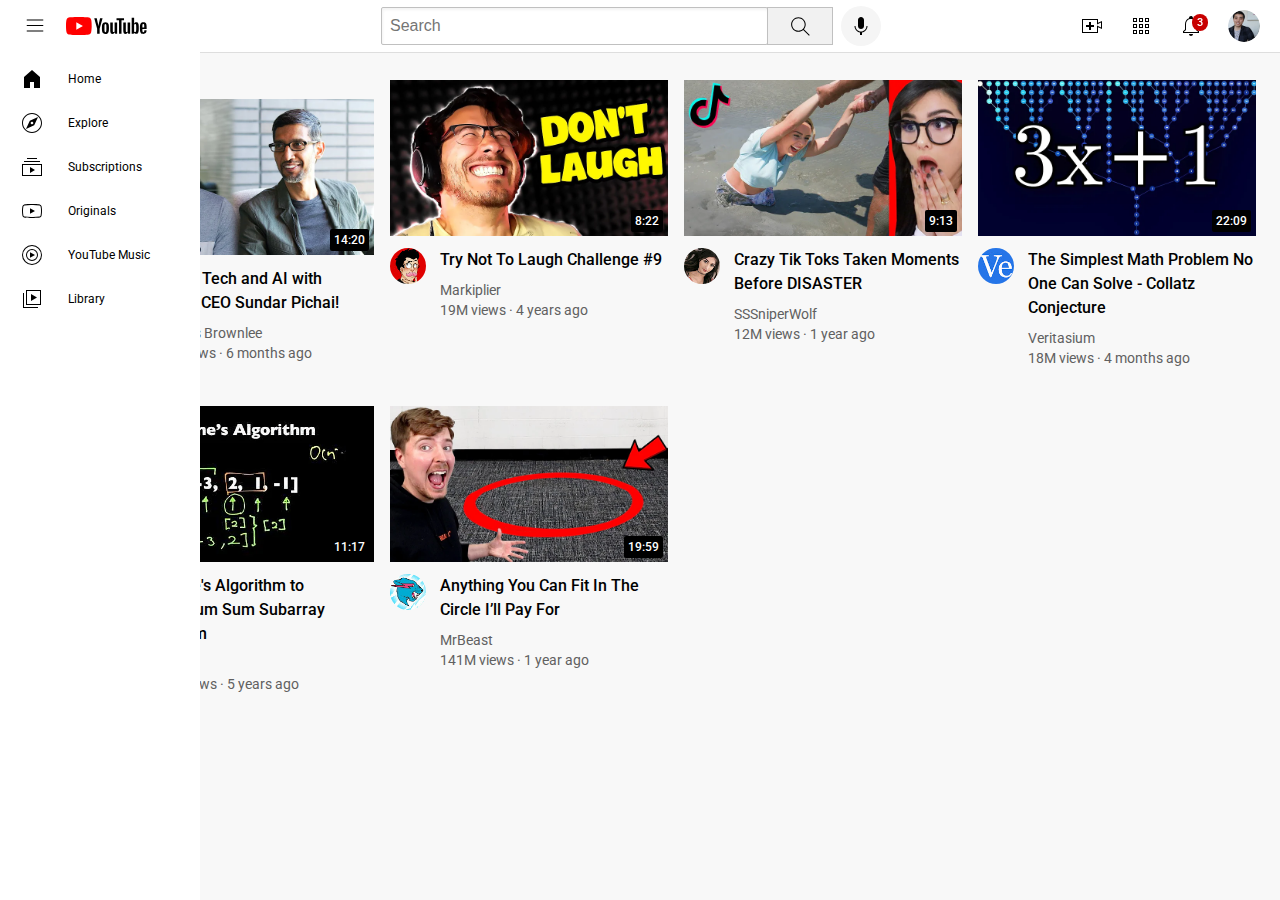
<file: index.html>
<!DOCTYPE html>

<html>
  <head>
    <link rel="preconnect" href="https://fonts.googleapis.com">
    <link rel="preconnect" href="https://fonts.gstatic.com" crossorigin>
    <link href="https://fonts.googleapis.com/css2?family=Roboto:wght@100;300;400;500;700&display=swap" rel="stylesheet">
    <title>Youtube.com Clone</title>
    <link rel="stylesheet" href="styles/general.css">
    <link rel="stylesheet" href="styles/header.css">
    <link rel="stylesheet" href="styles/video.css">
    <link rel="stylesheet" href="styles/sidebar.css">
  </head>
  <body>
    <header class="header">
      <div class="left-section">
        <img class="hamburger-menu" src="icons/hamburger-menu.svg">
        <img class="YouTube-logo" src="icons/youtube-logo.svg">
      </div>
      <div class="middle-section">
        <input class="search-bar" type="text" placeholder="Search">
        <button class="search-button">
          <img class="search-icon" src="icons/search.svg">
          <div class="tooltip">Search</div>
        </button>
        <!-- Comment -->
        <button class="voice-search-button">
          <img class="voice-search-icon" src="icons/voice-search-icon.svg">
          <div class="tooltip">Search with your voice</div>
        </button>
      </div>
      <div class="right-section">
        <div class="upload-icon-container">
          <img class="upload-icon" src="icons/upload.svg">
          <div class="tooltip">Create</div>
        </div>
        <div class="youtube-apps-icon-container">
          <img class="youtube-apps-icon" src="icons/youtube-apps.svg">
          <div class="tooltip">YouTube apps</div>
        </div>
        <div class="notifications-icon-cont">
          <div class="tooltip">Notifications</div>
          <img class="notifications-icon" src="icons/notifications.svg">
          <div class="notifications-count">
            3
          </div>
        </div>
        <img class="current-user-picture" src="channel-pics/my-channel.jpeg">
      </div>
    </header>
    
    <nav class="sidebar">
      <div class="sidebar-link">
        <img src="icons/home.svg">
        <div>Home</div>
      </div>
      <div class="sidebar-link">
        <img src="icons/explore.svg">
        <div>Explore</div>
      </div>
      <div class="sidebar-link">
        <img src="icons/subscriptions.svg">
        <div>Subscriptions</div>
      </div>
      <div class="sidebar-link">
        <img src="icons/originals.svg">
        <div>Originals</div>
      </div>
      <div class="sidebar-link">
        <img src="icons/youtube-music.svg">
        <div>YouTube Music</div>
      </div>
      <div class="sidebar-link">
        <img src="icons/library.svg">
        <div>Library</div>
      </div>
    </nav>

    <main>
      <section class="video-grid">
        <div class="video-preview">
          <a href="https://gi0wani.github.io/YouTube-clone-website/15a.html">
            <p>Link</p>
          </a>
          <div class="thumbnail-row">
            <a href="https://www.youtube.com/watch?v=n2RNcPRtAiY">
              <img class="thumbnail" src="thumbnails/thumbnail-1.webp">
            </a>
            <div class="video-time">
              14:20
            </div>
          </div>
    
          <div class="video-info-grid">
            <div class="channel-pic">
              <a href="https://www.youtube.com/c/mkbhd">
                <img class="profile-picture" src="channel-pics/channel-1.jpeg">
              </a>
              <div class="preview-box">
                <div class="profile-prev-picture-box">
                  <img class="profile-prev-picture" src="channel-pics/channel-1.jpeg">
                </div>
                <div class="text-preview-box">
                  <p class="author-prev-picture">
                    Marques Brownlee
                  </p>
                  <p class="subs-prev-picture">
                    15M subscribers
                  </p>
                </div>
              </div>
            </div>
            <div class="video-info">
              <p class="video-title">
                <a class="video-link" href="https://www.youtube.com/watch?v=n2RNcPRtAiY">Talking Tech and AI with Google CEO Sundar Pichai!</a>
              </p>
  
              <p class="video-author">
                <a class="channel-link" href="https://www.youtube.com/c/mkbhd">
                  Marques Brownlee
                </a>
              </p>
        
              <p class="video-stats">
                3.4M views &middot; 6 months ago
              </p>
            </div>
          </div>
        </div>
    
        <div class="video-preview">
          <div class="thumbnail-row">
            <a href="https://www.youtube.com/watch?v=mP0RAo9SKZk">
              <img class="thumbnail" src="thumbnails/thumbnail-2.webp">
            </a>
            <div class="video-time">
              8:22
            </div>
          </div>
    
          <div class="video-info-grid">
            <div class="channel-pic">
              <a href="https://www.youtube.com/c/markiplier">
                <img class="profile-picture" src="channel-pics/channel-2.jpeg">
              </a>
              <div class="preview-box">
                <div class="profile-prev-picture-box">
                  <img class="profile-prev-picture" src="channel-pics/channel-2.jpeg">
                </div>
                <div class="text-preview-box">
                  <p class="author-prev-picture">
                    Markiplier
                  </p>
                  <p class="subs-prev-picture">
                    37M subscribers
                  </p>
                </div>
              </div>
            </div>
            <div class="video-info">
              <p class="video-title">
                <a class="video-link" href="https://www.youtube.com/watch?v=mP0RAo9SKZk">Try Not To Laugh Challenge #9</a>
              </p>
              <p class="video-author">
                <a class="channel-link" href="https://www.youtube.com/c/markiplier">
                  Markiplier
                </a>
              </p>
              
              <p class="video-stats">
                19M views &middot; 4 years ago
              </p>
            </div>
          </div>
        </div>
    
        <div class="video-preview">
          <div class="thumbnail-row">
            <a href="https://www.youtube.com/watch?v=FgjPQQeTh1w">
              <img class="thumbnail" src="thumbnails/thumbnail-3.webp">
            </a>
            <div class="video-time">
              9:13
            </div>
          </div>
    
          <div class="video-info-grid">
            <div class="channel-pic">
              <a href="https://www.youtube.com/user/SSSniperWolf">
                <img class="profile-picture" src="channel-pics/channel-3.jpeg">
              </a>
              <div class="preview-box">
                <div class="profile-prev-picture-box">
                  <img class="profile-prev-picture" src="channel-pics/channel-3.jpeg">
                </div>
                <div class="text-preview-box">
                  <p class="author-prev-picture">
                    SSSniperWolf
                  </p>
                  <p class="subs-prev-picture">
                    35M subscribers
                  </p>
                </div>
              </div>
            </div>
            <div class="video-info">
              <p class="video-title">
                <a class="video-link" href="https://www.youtube.com/watch?v=FgjPQQeTh1w">Crazy Tik Toks Taken Moments Before DISASTER</a>
              </p>
              
              <p class="video-author">
                <a class="channel-link" href="https://www.youtube.com/user/SSSniperWolf">
                  SSSniperWolf
                </a>
              </p>
        
              <p class="video-stats">
                12M views &middot; 1 year ago
              </p>
            </div>
          </div>
        </div>
    
        <div class="video-preview">
          <div class="thumbnail-row">
            <a href="https://www.youtube.com/watch?v=094y1Z2wpJg">
              <img class="thumbnail" src="thumbnails/thumbnail-4.webp">
            </a>
            <div class="video-time">
              22:09
            </div>
          </div>
    
          <div class="video-info-grid">
            <div class="channel-pic">
              <a href="https://www.youtube.com/c/veritasium">
                <img class="profile-picture" src="channel-pics/channel-4.jpeg">
              </a>
              <div class="preview-box">
                <div class="profile-prev-picture-box">
                  <img class="profile-prev-picture" src="channel-pics/channel-4.jpeg">
                </div>
                <div class="text-preview-box">
                  <p class="author-prev-picture">
                    Veritasium
                  </p>
                  <p class="subs-prev-picture">
                    17M subscribers
                  </p>
                </div>
              </div>
            </div>
            <div class="video-info">
              <p class="video-title">
                <a class="video-link" href="https://www.youtube.com/watch?v=094y1Z2wpJg">The Simplest Math Problem No One Can Solve - Collatz Conjecture</a>
              </p>
        
              <p class="video-author">
                <a class="channel-link" href="https://www.youtube.com/c/veritasium">
                  Veritasium
                </a>
              </p>
        
              <p class="video-stats">
                18M views &middot; 4 months ago
              </p>
            </div>
          </div>
        </div>
    
        <div class="video-preview">
          <div class="thumbnail-row">
            <a href="https://www.youtube.com/watch?v=86CQq3pKSUw">
              <img class="thumbnail" src="thumbnails/thumbnail-5.webp">
            </a>
            <div class="video-time">
              11:17
            </div>
          </div>
    
          <div class="video-info-grid">
            <div class="channel-pic">
              <a href="https://www.youtube.com/c/CSDojo">
                <img class="profile-picture" src="channel-pics/channel-5.jpeg">
              </a>
              <div class="preview-box">
                <div class="profile-prev-picture-box">
                  <img class="profile-prev-picture" src="channel-pics/channel-5.jpeg">
                </div>
                <div class="text-preview-box">
                  <p class="author-prev-picture">
                    CS Dojo
                  </p>
                  <p class="subs-prev-picture">
                    1.9M subscribers
                  </p>
                </div>
              </div>
            </div>
            <div class="video-info">
              <p class="video-title">
                <a class="video-link" href="https://www.youtube.com/watch?v=86CQq3pKSUw">Kadane's Algorithm to Maximum Sum Subarray Problem</a>
              </p>
        
              <p class="video-author">
                <a class="channel-link" href="https://www.youtube.com/c/CSDojo">
                  CS Dojo
                </a>
              </p>
        
              <p class="video-stats">
                519K views &middot; 5 years ago
              </p>
            </div>
          </div>
        </div>
    
        <div class="video-preview">
          <div class="thumbnail-row">
            <a href="https://www.youtube.com/watch?v=yXWw0_UfSFg">
              <img class="thumbnail" src="thumbnails/thumbnail-6.webp">
            </a>
            <div class="video-time">
              19:59
            </div>
          </div>
    
          <div class="video-info-grid">
            <div class="channel-pic">
              <a href="https://www.youtube.com/channel/UCX6OQ3DkcsbYNE6H8uQQuVA">
                <img class="profile-picture" src="channel-pics/channel-6.jpeg">
              </a>
              <div class="preview-box">
                <div class="profile-prev-picture-box">
                  <img class="profile-prev-picture" src="channel-pics/channel-6.jpeg">
                </div>
                <div class="text-preview-box">
                  <p class="author-prev-picture">
                    MrBeast
                  </p>
                  <p class="subs-prev-picture">
                    340M subscribers
                  </p>
                </div>
              </div>
            </div>
            <div class="video-info">
              <p class="video-title">
                <a class="video-link" href="https://www.youtube.com/watch?v=yXWw0_UfSFg">Anything You Can Fit In The Circle I’ll Pay For</a>
              </p>
        
              <p class="video-author">
                <a class="channel-link" href="https://www.youtube.com/channel/UCX6OQ3DkcsbYNE6H8uQQuVA">
                  MrBeast
                </a>
              </p>
        
              <p class="video-stats">
                141M views &middot; 1 year ago
              </p>
            </div>
          </div>
        </div>
      </section>
    </main>
  </body>
</html>
</file>
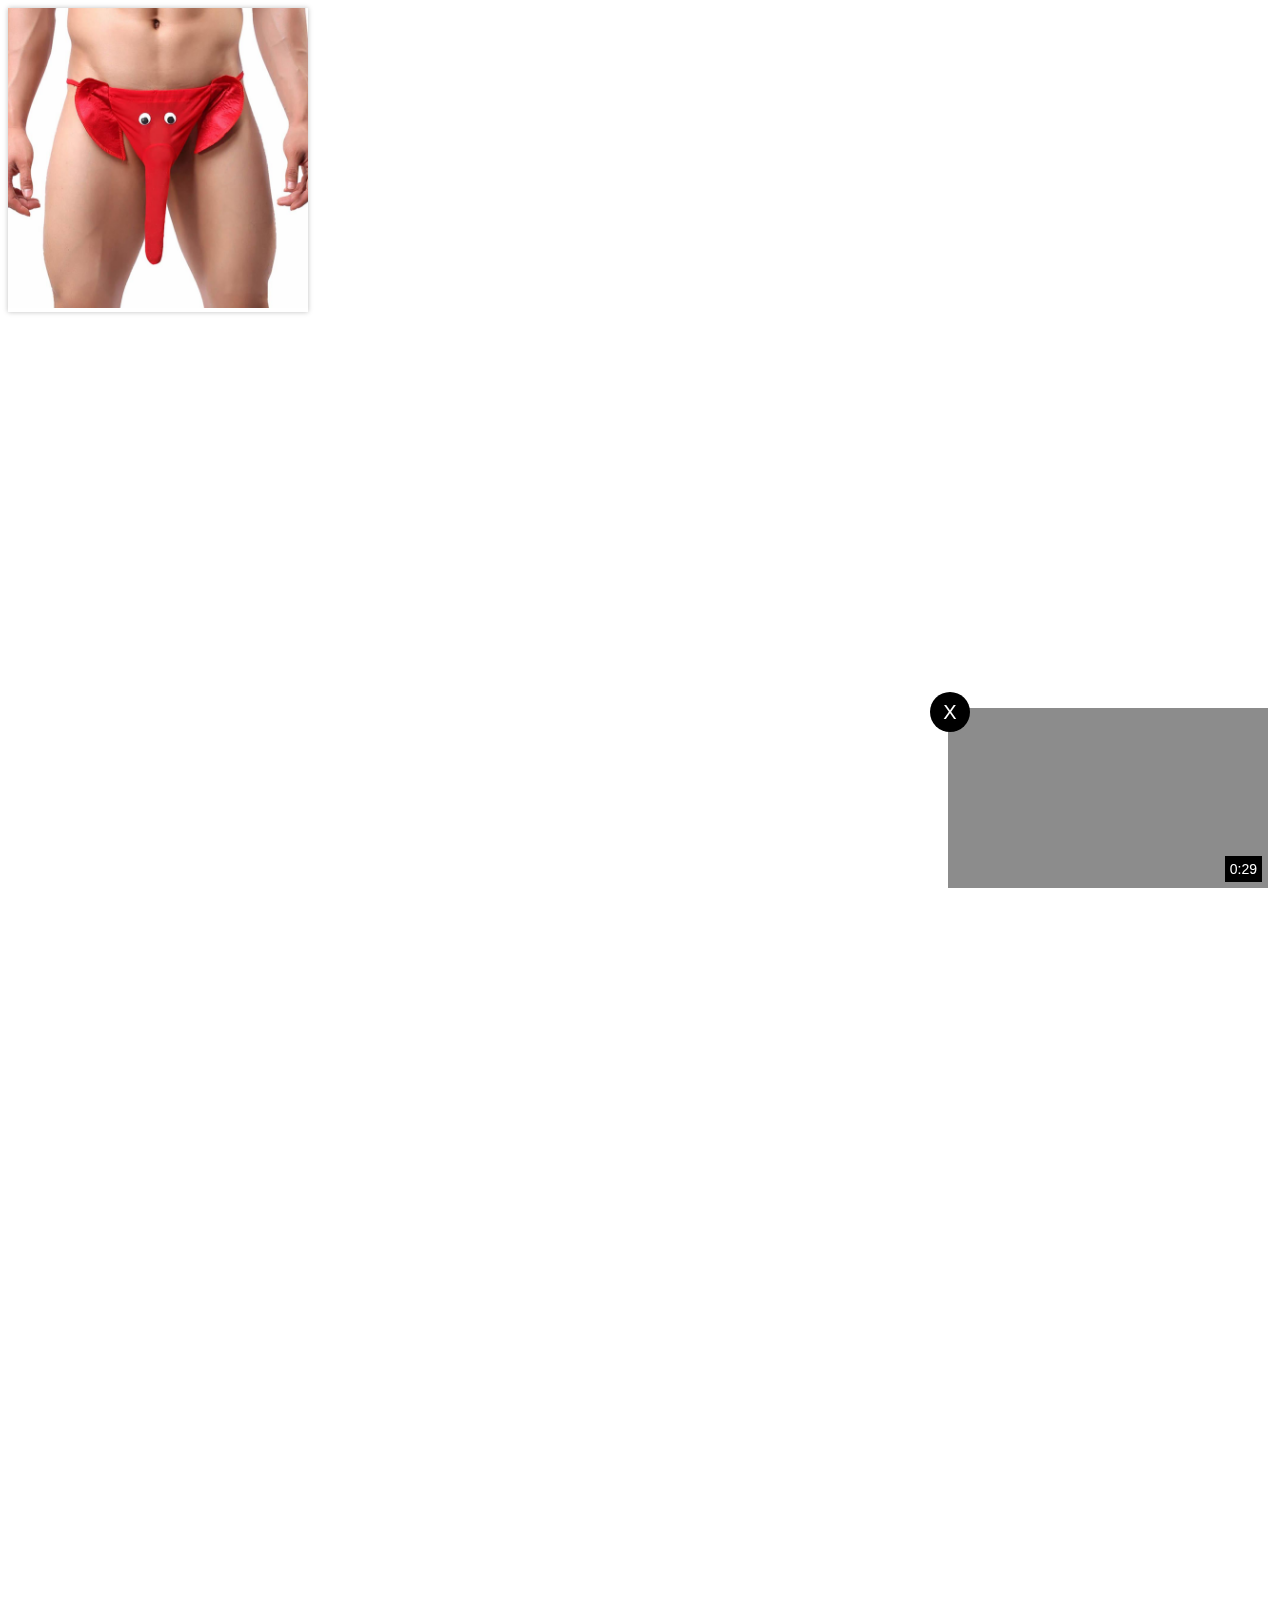
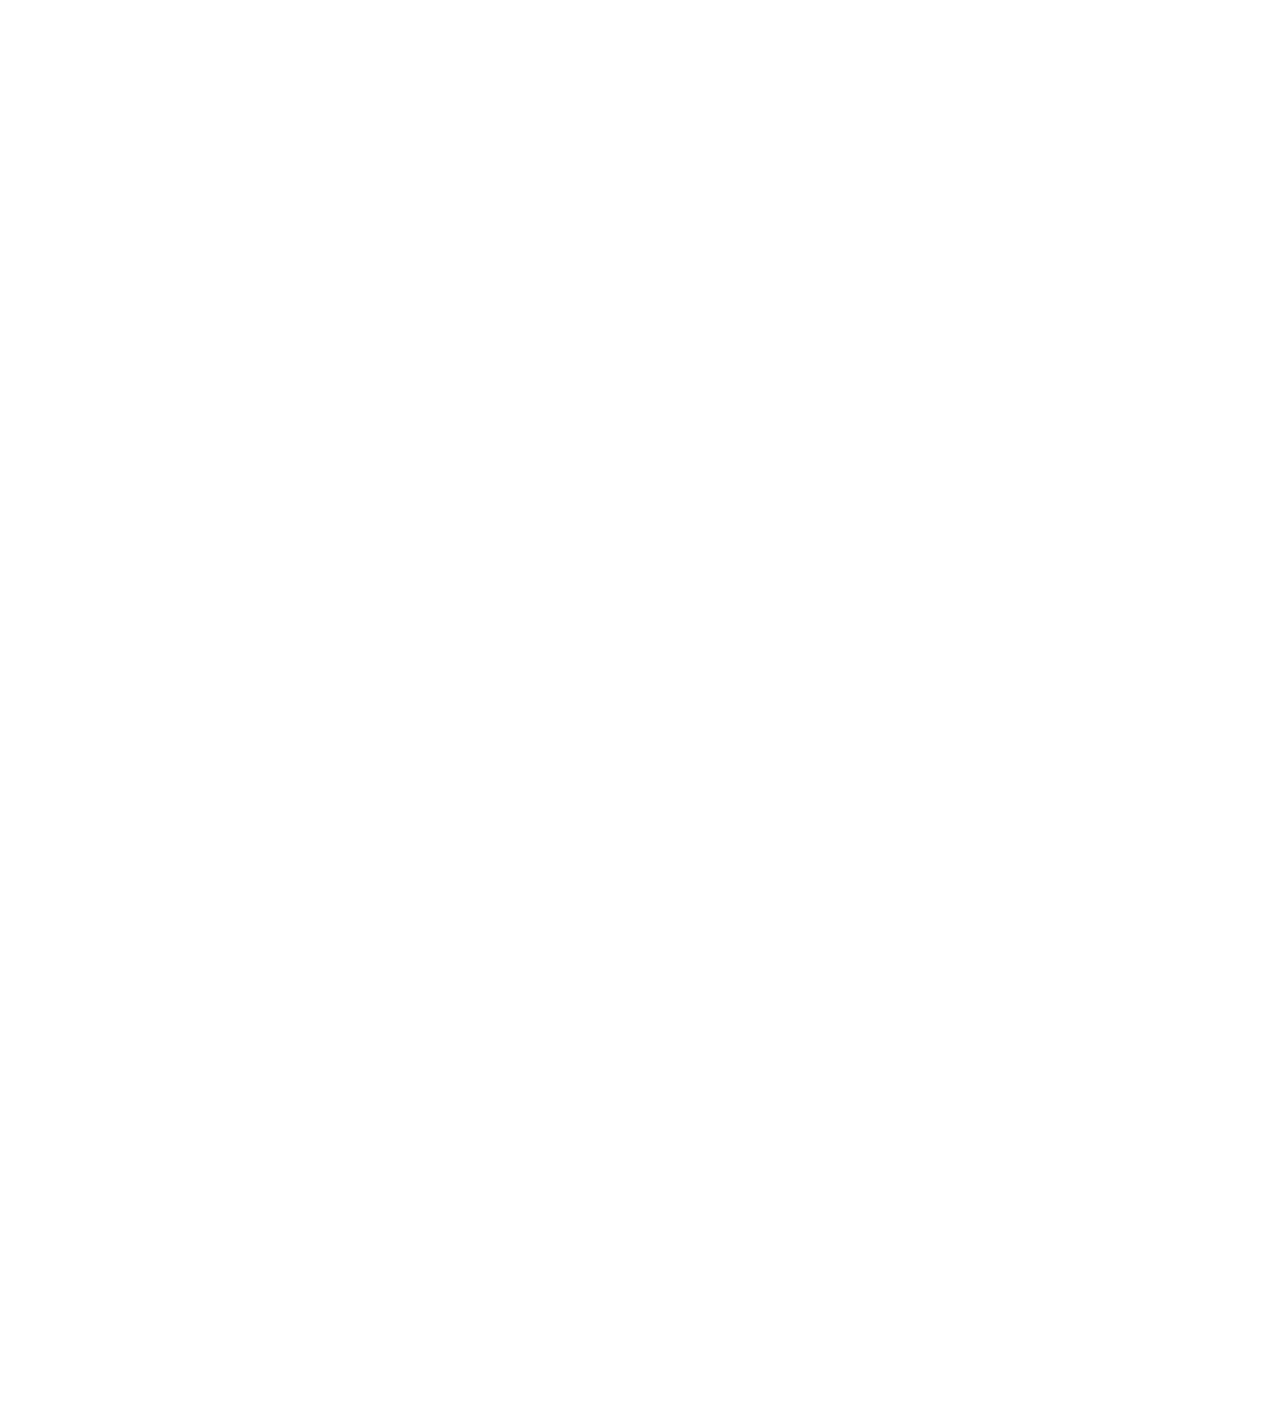
<file: 15a.html>
<!DOCTYPE html>

<html>
  <head>
    <title>Exercise 1</title>
    <link rel="stylesheet" href="styles/15a.css">
  </head>
  <body>
    <div class="square-class">
      <button class="button-class">
        X
      </button>
      <div class="time-class">
        0:29
      </div>
    </div>
    <div class="lot-box">
      <img class="image-class" src="pisun.webp">
      <div class="text-class">
        20% OFF
      </div>
      <div>
      </div>
      <div class="cart-box">
        <button class="cart-button">
          Add to Cart
        </button>
      </div>
    </div>
  </body>
</html>
</file>
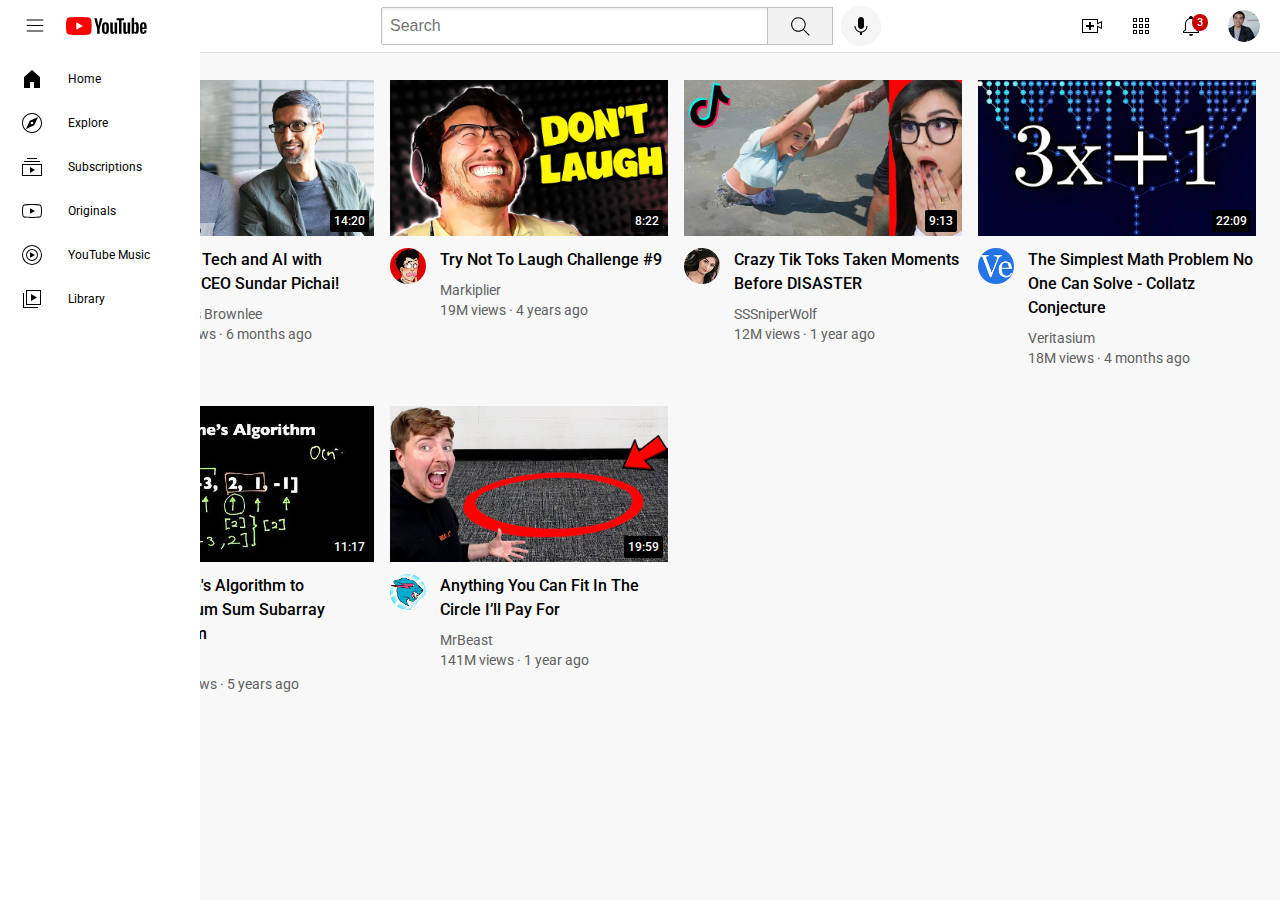
<file: youtube.html>
<!DOCTYPE html>

<html>
  <head>
    <link rel="preconnect" href="https://fonts.googleapis.com">
    <link rel="preconnect" href="https://fonts.gstatic.com" crossorigin>
    <link href="https://fonts.googleapis.com/css2?family=Roboto:wght@100;300;400;500;700&display=swap" rel="stylesheet">
    <title>Youtube.com Clone</title>
    <link rel="stylesheet" href="styles/general.css">
    <link rel="stylesheet" href="styles/header.css">
    <link rel="stylesheet" href="styles/video.css">
    <link rel="stylesheet" href="styles/sidebar.css">
  </head>
  <body>
    <header class="header">
      <div class="left-section">
        <img class="hamburger-menu" src="icons/hamburger-menu.svg">
        <img class="YouTube-logo" src="icons/youtube-logo.svg">
      </div>
      <div class="middle-section">
        <input class="search-bar" type="text" placeholder="Search">
        <button class="search-button">
          <img class="search-icon" src="icons/search.svg">
          <div class="tooltip">Search</div>
        </button>
        <!-- Comment -->
        <button class="voice-search-button">
          <img class="voice-search-icon" src="icons/voice-search-icon.svg">
          <div class="tooltip">Search with your voice</div>
        </button>
      </div>
      <div class="right-section">
        <div class="upload-icon-container">
          <img class="upload-icon" src="icons/upload.svg">
          <div class="tooltip">Create</div>
        </div>
        <div class="youtube-apps-icon-container">
          <img class="youtube-apps-icon" src="icons/youtube-apps.svg">
          <div class="tooltip">YouTube apps</div>
        </div>
        <div class="notifications-icon-cont">
          <div class="tooltip">Notifications</div>
          <img class="notifications-icon" src="icons/notifications.svg">
          <div class="notifications-count">
            3
          </div>
        </div>
        <img class="current-user-picture" src="channel-pics/my-channel.jpeg">
      </div>
    </header>
    
    <nav class="sidebar">
      <div class="sidebar-link">
        <img src="icons/home.svg">
        <div>Home</div>
      </div>
      <div class="sidebar-link">
        <img src="icons/explore.svg">
        <div>Explore</div>
      </div>
      <div class="sidebar-link">
        <img src="icons/subscriptions.svg">
        <div>Subscriptions</div>
      </div>
      <div class="sidebar-link">
        <img src="icons/originals.svg">
        <div>Originals</div>
      </div>
      <div class="sidebar-link">
        <img src="icons/youtube-music.svg">
        <div>YouTube Music</div>
      </div>
      <div class="sidebar-link">
        <img src="icons/library.svg">
        <div>Library</div>
      </div>
    </nav>

    <main>
      <section class="video-grid">
        <div class="video-preview">
          <div class="thumbnail-row">
            <a href="https://www.youtube.com/watch?v=n2RNcPRtAiY">
              <img class="thumbnail" src="thumbnails/thumbnail-1.webp">
            </a>
            <div class="video-time">
              14:20
            </div>
          </div>
    
          <div class="video-info-grid">
            <div class="channel-pic">
              <a href="https://www.youtube.com/c/mkbhd">
                <img class="profile-picture" src="channel-pics/channel-1.jpeg">
              </a>
              <div class="preview-box">
                <div class="profile-prev-picture-box">
                  <img class="profile-prev-picture" src="channel-pics/channel-1.jpeg">
                </div>
                <div class="text-preview-box">
                  <p class="author-prev-picture">
                    Marques Brownlee
                  </p>
                  <p class="subs-prev-picture">
                    15M subscribers
                  </p>
                </div>
              </div>
            </div>
            <div class="video-info">
              <p class="video-title">
                <a class="video-link" href="https://www.youtube.com/watch?v=n2RNcPRtAiY">Talking Tech and AI with Google CEO Sundar Pichai!</a>
              </p>
  
              <p class="video-author">
                <a class="channel-link" href="https://www.youtube.com/c/mkbhd">
                  Marques Brownlee
                </a>
              </p>
        
              <p class="video-stats">
                3.4M views &middot; 6 months ago
              </p>
            </div>
          </div>
        </div>
    
        <div class="video-preview">
          <div class="thumbnail-row">
            <a href="https://www.youtube.com/watch?v=mP0RAo9SKZk">
              <img class="thumbnail" src="thumbnails/thumbnail-2.webp">
            </a>
            <div class="video-time">
              8:22
            </div>
          </div>
    
          <div class="video-info-grid">
            <div class="channel-pic">
              <a href="https://www.youtube.com/c/markiplier">
                <img class="profile-picture" src="channel-pics/channel-2.jpeg">
              </a>
              <div class="preview-box">
                <div class="profile-prev-picture-box">
                  <img class="profile-prev-picture" src="channel-pics/channel-2.jpeg">
                </div>
                <div class="text-preview-box">
                  <p class="author-prev-picture">
                    Markiplier
                  </p>
                  <p class="subs-prev-picture">
                    37M subscribers
                  </p>
                </div>
              </div>
            </div>
            <div class="video-info">
              <p class="video-title">
                <a class="video-link" href="https://www.youtube.com/watch?v=mP0RAo9SKZk">Try Not To Laugh Challenge #9</a>
              </p>
              <p class="video-author">
                <a class="channel-link" href="https://www.youtube.com/c/markiplier">
                  Markiplier
                </a>
              </p>
              
              <p class="video-stats">
                19M views &middot; 4 years ago
              </p>
            </div>
          </div>
        </div>
    
        <div class="video-preview">
          <div class="thumbnail-row">
            <a href="https://www.youtube.com/watch?v=FgjPQQeTh1w">
              <img class="thumbnail" src="thumbnails/thumbnail-3.webp">
            </a>
            <div class="video-time">
              9:13
            </div>
          </div>
    
          <div class="video-info-grid">
            <div class="channel-pic">
              <a href="https://www.youtube.com/user/SSSniperWolf">
                <img class="profile-picture" src="channel-pics/channel-3.jpeg">
              </a>
              <div class="preview-box">
                <div class="profile-prev-picture-box">
                  <img class="profile-prev-picture" src="channel-pics/channel-3.jpeg">
                </div>
                <div class="text-preview-box">
                  <p class="author-prev-picture">
                    SSSniperWolf
                  </p>
                  <p class="subs-prev-picture">
                    35M subscribers
                  </p>
                </div>
              </div>
            </div>
            <div class="video-info">
              <p class="video-title">
                <a class="video-link" href="https://www.youtube.com/watch?v=FgjPQQeTh1w">Crazy Tik Toks Taken Moments Before DISASTER</a>
              </p>
              
              <p class="video-author">
                <a class="channel-link" href="https://www.youtube.com/user/SSSniperWolf">
                  SSSniperWolf
                </a>
              </p>
        
              <p class="video-stats">
                12M views &middot; 1 year ago
              </p>
            </div>
          </div>
        </div>
    
        <div class="video-preview">
          <div class="thumbnail-row">
            <a href="https://www.youtube.com/watch?v=094y1Z2wpJg">
              <img class="thumbnail" src="thumbnails/thumbnail-4.webp">
            </a>
            <div class="video-time">
              22:09
            </div>
          </div>
    
          <div class="video-info-grid">
            <div class="channel-pic">
              <a href="https://www.youtube.com/c/veritasium">
                <img class="profile-picture" src="channel-pics/channel-4.jpeg">
              </a>
              <div class="preview-box">
                <div class="profile-prev-picture-box">
                  <img class="profile-prev-picture" src="channel-pics/channel-4.jpeg">
                </div>
                <div class="text-preview-box">
                  <p class="author-prev-picture">
                    Veritasium
                  </p>
                  <p class="subs-prev-picture">
                    17M subscribers
                  </p>
                </div>
              </div>
            </div>
            <div class="video-info">
              <p class="video-title">
                <a class="video-link" href="https://www.youtube.com/watch?v=094y1Z2wpJg">The Simplest Math Problem No One Can Solve - Collatz Conjecture</a>
              </p>
        
              <p class="video-author">
                <a class="channel-link" href="https://www.youtube.com/c/veritasium">
                  Veritasium
                </a>
              </p>
        
              <p class="video-stats">
                18M views &middot; 4 months ago
              </p>
            </div>
          </div>
        </div>
    
        <div class="video-preview">
          <div class="thumbnail-row">
            <a href="https://www.youtube.com/watch?v=86CQq3pKSUw">
              <img class="thumbnail" src="thumbnails/thumbnail-5.webp">
            </a>
            <div class="video-time">
              11:17
            </div>
          </div>
    
          <div class="video-info-grid">
            <div class="channel-pic">
              <a href="https://www.youtube.com/c/CSDojo">
                <img class="profile-picture" src="channel-pics/channel-5.jpeg">
              </a>
              <div class="preview-box">
                <div class="profile-prev-picture-box">
                  <img class="profile-prev-picture" src="channel-pics/channel-5.jpeg">
                </div>
                <div class="text-preview-box">
                  <p class="author-prev-picture">
                    CS Dojo
                  </p>
                  <p class="subs-prev-picture">
                    1.9M subscribers
                  </p>
                </div>
              </div>
            </div>
            <div class="video-info">
              <p class="video-title">
                <a class="video-link" href="https://www.youtube.com/watch?v=86CQq3pKSUw">Kadane's Algorithm to Maximum Sum Subarray Problem</a>
              </p>
        
              <p class="video-author">
                <a class="channel-link" href="https://www.youtube.com/c/CSDojo">
                  CS Dojo
                </a>
              </p>
        
              <p class="video-stats">
                519K views &middot; 5 years ago
              </p>
            </div>
          </div>
        </div>
    
        <div class="video-preview">
          <div class="thumbnail-row">
            <a href="https://www.youtube.com/watch?v=yXWw0_UfSFg">
              <img class="thumbnail" src="thumbnails/thumbnail-6.webp">
            </a>
            <div class="video-time">
              19:59
            </div>
          </div>
    
          <div class="video-info-grid">
            <div class="channel-pic">
              <a href="https://www.youtube.com/channel/UCX6OQ3DkcsbYNE6H8uQQuVA">
                <img class="profile-picture" src="channel-pics/channel-6.jpeg">
              </a>
              <div class="preview-box">
                <div class="profile-prev-picture-box">
                  <img class="profile-prev-picture" src="channel-pics/channel-6.jpeg">
                </div>
                <div class="text-preview-box">
                  <p class="author-prev-picture">
                    MrBeast
                  </p>
                  <p class="subs-prev-picture">
                    340M subscribers
                  </p>
                </div>
              </div>
            </div>
            <div class="video-info">
              <p class="video-title">
                <a class="video-link" href="https://www.youtube.com/watch?v=yXWw0_UfSFg">Anything You Can Fit In The Circle I’ll Pay For</a>
              </p>
        
              <p class="video-author">
                <a class="channel-link" href="https://www.youtube.com/channel/UCX6OQ3DkcsbYNE6H8uQQuVA">
                  MrBeast
                </a>
              </p>
        
              <p class="video-stats">
                141M views &middot; 1 year ago
              </p>
            </div>
          </div>
        </div>
      </section>
    </main>
  </body>
</html>
</file>
<file: styles/general.css>
p {
  margin-top: 0;
  margin-bottom: 0;
}

body {
  /* This style below will be inherited */
  font-family: Roboto, Arial;
  margin: 0;
  padding-top: 80px;
  padding-left: 96px;
  padding-right: 24px;
  background-color: rgb(248, 248, 248);
}
</file>
<file: styles/header.css>
.search-bar {
  display: block;
}

.header {
  height: 52px;
  display: flex;
  flex-direction: row;
  justify-content: space-between;
  position: fixed;
  background-color: white;
  top: 0;
  left: 0;
  right: 0;
  border-bottom-width: 1px;
  border-bottom-style: solid;
  border-bottom-color: rgb(222, 222, 222);
  z-index: 100;
}

.left-section {
  align-items: center;
  display: flex;
}

.middle-section {
  display: flex;
  align-items: center;
  flex: 1;
  margin-left: 70px;
  margin-right: 35px;
  max-width: 500px;
}

.search-bar {
  flex: 1;
  height: 36px;
  padding-left: 8px;
  padding-top: 0;
  padding-bottom: 0;
  font-size: 16px;
  border: 1px solid rgb(192, 192, 192);
  border-radius: 2px;
  box-shadow: inset 1px 2px 3px rgba(0, 0, 0, 0.05);
  width: 0;
}

.search-bar::placeholder {
  font-size: 16px;
}

.right-section {
  width: 180px;
  margin-right: 20px;
  display: flex;
  align-items: center;
  justify-content: space-between;
  flex-shrink: 0;
}

.hamburger-menu {
  height: 22px;
  margin-left: 24px;
  margin-right: 20px;
}

.YouTube-logo {
  height: 18px;
}

.search-button {
  height: 38px;
  width: 66px;
  background-color: rgb(241, 241, 241);
  border-width: 1px;
  border-style: solid;
  border-color: rgb(192, 192, 192);
  margin-left: -1px;
  margin-right: 8px;
}

.search-button,
.voice-search-button,
.upload-icon-container,
.youtube-apps-icon-container,
.notifications-icon-cont {
  position: relative;
  display: flex;
  justify-content: center;
  align-items: center;
}

.search-button .tooltip,
.voice-search-button .tooltip,
.upload-icon-container .tooltip,
.youtube-apps-icon-container .tooltip,
.notifications-icon-cont .tooltip {
  position: absolute;
  background-color: gray;
  color: white;
  padding: 8px 8px;
  border-radius: 2px;
  font-size: 12px;
  bottom: -45px;
  opacity: 0;
  transition: opacity 0.15s;
  pointer-events: none;
  white-space: nowrap;
}

.search-button:hover .tooltip,
.voice-search-button:hover .tooltip,
.upload-icon-container:hover .tooltip,
.youtube-apps-icon-container:hover .tooltip,
.notifications-icon-cont:hover .tooltip {
  opacity: 0.9;
}

.voice-search-button {
  height: 40px;
  width: 40px;
  border-radius: 20px;
  border: none;
  background-color: rgb(245, 245, 245);
}

.search-icon {
  height: 25px;
}

.voice-search-icon {
  height: 24px;
}

.upload-icon {
  height: 24px;
}

.youtube-apps-icon {
  height: 24px;
}

.notifications-icon {
  height: 24px;
}

.notifications-icon-cont {
  position: relative;
}

.notifications-count {
  position: absolute;
  top: 0px;
  right: -5px;
  background-color: rgb(200, 0, 0);
  border-radius: 10px;
  color: white;
  font-weight: 500;
  font-size: 11px;
  padding: 2px 5px;
}

.current-user-picture {
  height: 32px;
  border-radius: 16px;
}
</file>
<file: styles/video.css>
.thumbnail {
  width: 100%; 
}

.video-title {
  margin-top: 0;
  font-size: 14px;
  font-weight: 500;
  line-height: 20px;
  margin-bottom: 10px;
}

@media (min-width: 1000px) {
  .video-title {
    font-size: 16px;
    line-height: 24px;
  }
}

.video-author, .video-stats {
  font-size: 12px;
  color: rgb(96, 96, 96);
}

@media (min-width: 1000px) {
  .video-author, .video-stats {
    font-size: 14px;
  }
}

.video-author {
  margin-bottom: 4px;
}

.video-info-grid {
  display: grid;
  grid-template-columns: 50px 1fr;
}

.profile-picture {
  width: 36px;
  border-radius: 50%;
}

.thumbnail-row {
  margin-bottom: 8px;
  position: relative;
}

.video-grid {
  display: grid;
  grid-template-columns: 1fr 1fr 1fr;
  column-gap: 16px;
  row-gap: 40px;
}

@media (max-width: 750px) {
  .video-grid {
    grid-template-columns: 1fr 1fr;
  }
}

@media (min-width: 751px) and (max-width:999px) {
  .video-grid {
    grid-template-columns: 1fr 1fr 1fr;
  }
}

@media (min-width: 1000px) {
  .video-grid {
    grid-template-columns: 1fr 1fr 1fr 1fr;
  }
}

.video-time {
  font-size: 12px;
  font-weight: 500;
  padding: 4px;
  border-radius: 2px;
  background-color: black;
  color: white;
  position: absolute;
  bottom: 8px;
  right: 5px;
}

.video-link {
  text-decoration: none;
  color: black;
}

.channel-link {
  font-family: Roboto;
  text-decoration: none;
  color: rgb(96, 96, 96);
}

.channel-pic {
  display: block;
  position: relative;
  height: 36px;
}

.preview-box {
  position: absolute;
  top: 46px;
  left: 0;
  display: flex;
  align-items: center;
  background-color: white;
  border-radius: 4px;
  box-shadow: 2px 3px 7px rgba(0, 0, 0, 0.25);
  height: 70px;
  padding: 2px 12px; 
  opacity: 0;
  transition: opacity 0.15s;
}

.channel-pic .preview-box {
  pointer-events: none;
}

.channel-pic:hover .preview-box {
  opacity: 1;
}

.profile-prev-picture-box {
  width: 50px;
  margin-right: 10px;
}

.profile-prev-picture {
  width: 100%;
  border-radius: 25px;
}

.text-preview-box {
  flex: 1;
}

.author-prev-picture {
  font-family: Roboto;
  font-size: 16px;
  font-weight: 700;
  white-space: nowrap;
}

.subs-prev-picture {
  font-family: Roboto;
  font-size: 14px;
  color: rgb(119, 119, 119);
  white-space: nowrap;
}
</file>
<file: styles/sidebar.css>
.sidebar {
  position: fixed;
  left: 0;
  bottom: 0;
  top: 52px;
  width: 72px;
  background-color: white;
  z-index: 200;
  padding-top: 5px;
}

@media (min-width: 1200px) {
  .sidebar {
    width: 200px;
  }
}

.sidebar-link {
  height: 74px;
  display: flex;
  justify-content: center;
  align-items: center;
  flex-direction: column;
  cursor: pointer;
}

@media (min-width: 1200px) {
  .sidebar-link {
    flex-direction: row;
    height: 44px;
    justify-content: start;
    padding-left: 20px;
  }
}

.sidebar-link:hover {
  background-color: rgb(235, 235, 235);
}

.sidebar-link img {
  height: 24px;
  margin-bottom: 6px;
}

@media (min-width: 1200px) {
  .sidebar-link img {
    margin-bottom: 0px;
    margin-right: 24px;
  }
}

.sidebar-link div {
  font-size: 10px;
}

@media (min-width: 1200px) {
  .sidebar-link div {
    font-size: 12px;
  }
}
</file>
<file: styles/15a.css>
body {
  height: 3000px;
}

.button-class {
  position: absolute;
  left: -18px;
  top: -16px;
  background-color: black;
  color: white;
  font-family: Arial;
  font-size: 20px;
  width: 40px;
  height: 40px;
  border-radius: 20px;
  border: none;
}

.square-class {
  position: fixed;
  bottom: 12px;
  right: 12px;
  width: 320px;
  height: 180px;
  background-color: rgb(140, 140, 140);
}

.time-class {
  font-family: Arial;
  font-size: 14px;
  position: absolute;
  bottom: 6px;
  right: 6px;
  background-color: black;
  color: white;
  padding: 5px 5px;
}

.lot-box {
  width: 300px; 
  position: relative;
  box-shadow: 0px 0px 5px rgba(0, 0, 0, 0.25);
}
.image-class {
  width: 100%;
}

.text-class {
  position: absolute;
  display: flex;
  justify-content: center;
  align-items: center;
  top: 6px;
  right: 0px;
  font-family: Arial;
  font-size: 16px;
  font-weight: 500;
  background-color: black;
  color: rgba(255, 255, 255, 0);
  white-space: nowrap;
  overflow: hidden;
  height: 32px;
  width: 0px;
  transition: width 0.25s, color 0.45s;
}

.cart-box {
  background-color: rgba(255, 255, 255, 0.85);
  display: flex;
  flex-direction: column;
  justify-content: center;
  align-items: center;
  position: absolute;
  left: 0;
  right: 0;
  bottom: 0;
  height: 0px;
  transition: height 0.25s;
}

.cart-button {
  font-size: 14px;
  font-family: Arial;
  background-color: rgba(255, 255, 255, 1);
  color: rgba(0, 0, 0, 1);
  border-style: solid;
  border-width: 1px;
  padding: 8px 14px;
  opacity: 0;
  transition: opacity 0.1s, padding 0.15s, font-size 0.15s;
}

.lot-box:hover .cart-box {
  height: 90px;
}

.lot-box:hover .cart-button {
  opacity: 1;
}

.lot-box:hover .text-class {
  width: 85px;
  color: rgba(255, 255, 255, 1);
}

.cart-button:hover {
  font-size: 16px;
  padding: 12px 20px;
}

.cart-button:active {
  background-color: rgba(255, 255, 255, 0.75);
  color: rgba(0, 0, 0, 0.75);
}
</file>
